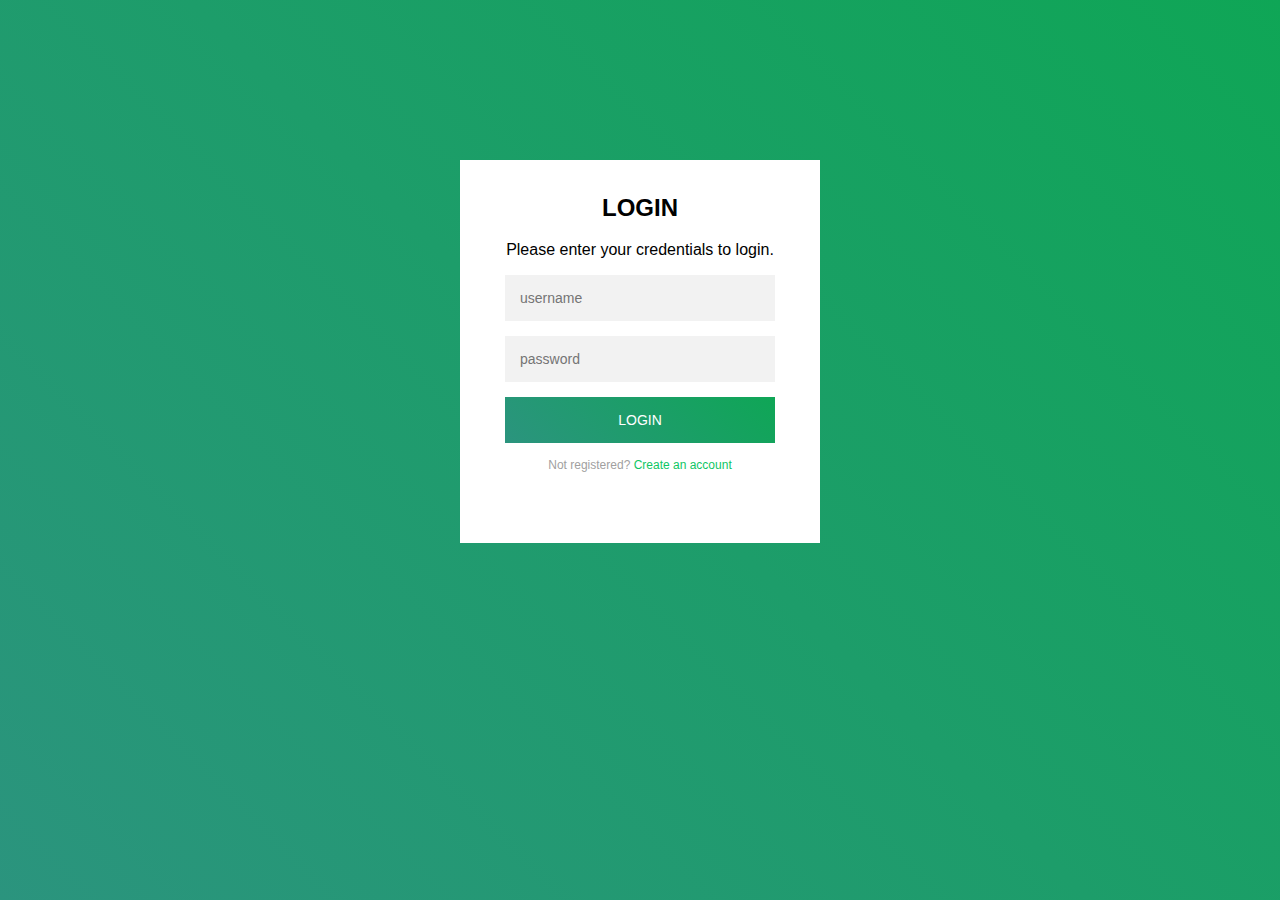
<file: index.html>
<!DOCTYPE html>
<html lang="en">
<head>
  <meta charset="UTF-8">
  <meta http-equiv="X-UA-Compatible" content="IE=edge">
  <meta name="viewport" content="width=device-width, initial-scale=1.0">
  <link rel="stylesheet" href="style.css">
  <title>Log in Activity</title>  
</head>
<body>
<div class="login-page">
  <div class="form"> <div class="login"> <div class="login-header">
    <h2>LOGIN</h2>
    <p>Please enter your credentials to login.</p>
</div>
<form class="login-form">
    <input type="text" placeholder="username"/> <input type="password" placeholder="password"/>
    <button>login</button>
    <p class="message">Not registered? <a href="registration.html">Create an account</a></p>
</form>

</div>
</body>
</html>
</file>
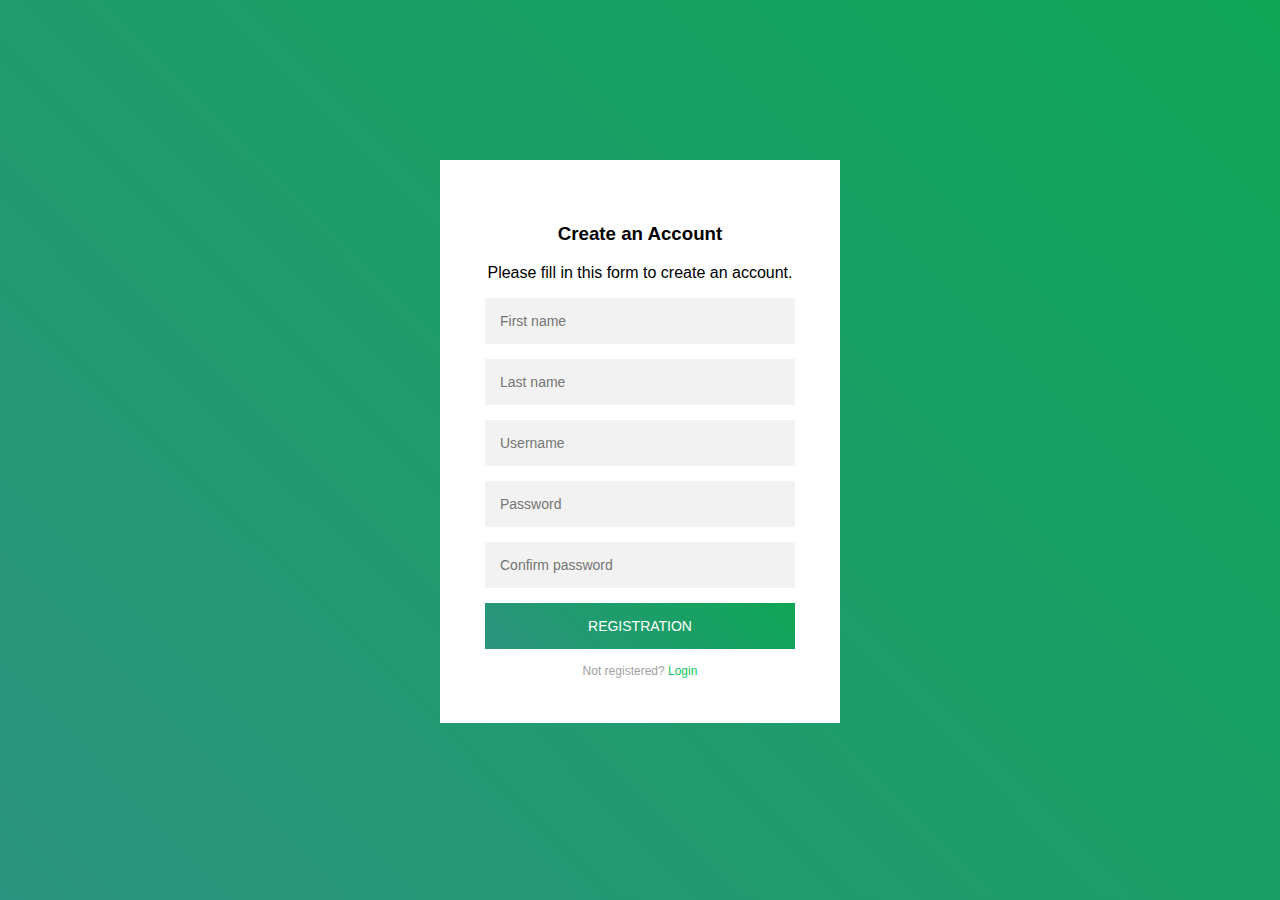
<file: registration.html>
<!DOCTYPE html>
<html lang="en">
<head>
  <meta charset="UTF-8">
  <meta http-equiv="X-UA-Compatible" content="IE=edge">
  <meta name="viewport" content="width=device-width, initial-scale=1.0">
  <title>Registration Page</title>
  <link rel="stylesheet" href="style.css">
  <link rel="stylesheet" href="script.js">
</head>
<body>
<form action="/registration.html" method="post"></form>
<form class="registration-page">
  <div class="form">
    <h3>Create an Account</h3>
    <p>Please fill in this form to create an account.</p>
    <input type="text" placeholder="First name" name="fname" required>
    <input type="text" placeholder="Last name" name="lname" required>
    <input type="text" placeholder="Username" name="uname" required>
    <input type="password" placeholder="Password" name="password" required>
    <input type="password" placeholder="Confirm password" name="password" required>
    <button type="submit">Registration</button>
    <p class="message">Not registered? <a href="index.html">Login</a></p>
  </div>     
</form>
</body>
</html>
</file>
<file: style.css>
body {
  background-repeat: no-repeat; background-attachment: fixed; 
  background-color: #2b947e;
  background-image: linear-gradient(45deg,#2b947e,#0fa656); font-family: "Roboto", sans-serif;
}

header .header{
  background-color: #fff; height: 45px;
}

.login-page {
  width: 360px; padding: 12% 0 0; margin: auto;
}

.login-page .form .login{
  margin-top: -31px; margin-bottom: 26px;
}

.form {
  position: relative;z-index: 1; background: #FFFFFF; max-width: 360px;
  margin: 0 auto 100px; padding: 45px; text-align: center;
}

.form input {
  outline: 0; background: #f2f2f2; width: 100%;border: 0;
  margin: 0 0 15px; padding: 15px;box-sizing: border-box;font-size: 14px;
}

.form button {
  text-transform: uppercase;
  outline: 0; background-color: #2b947e; background-image: linear-gradient(45deg,#2b947e,#0fa656);
  width: 100%;border: 0;padding: 15px; color: #FFFFFF; font-size: 14px;
}

.form .message {
  margin: 15px 0 0; color: #a19f9f; font-size: 12px;
}

.form .message a {
  color: #0fc664; text-decoration: none;
}

.registration-page{
  width: 400px; padding: 12% 0 0; margin: auto;
}

/* .registration-page .form .registration{
} */

.form .registration {
  position: center; background: #FFFFFF; max-width: 300px; padding: 50px; text-align: center;
  
}
</file>
